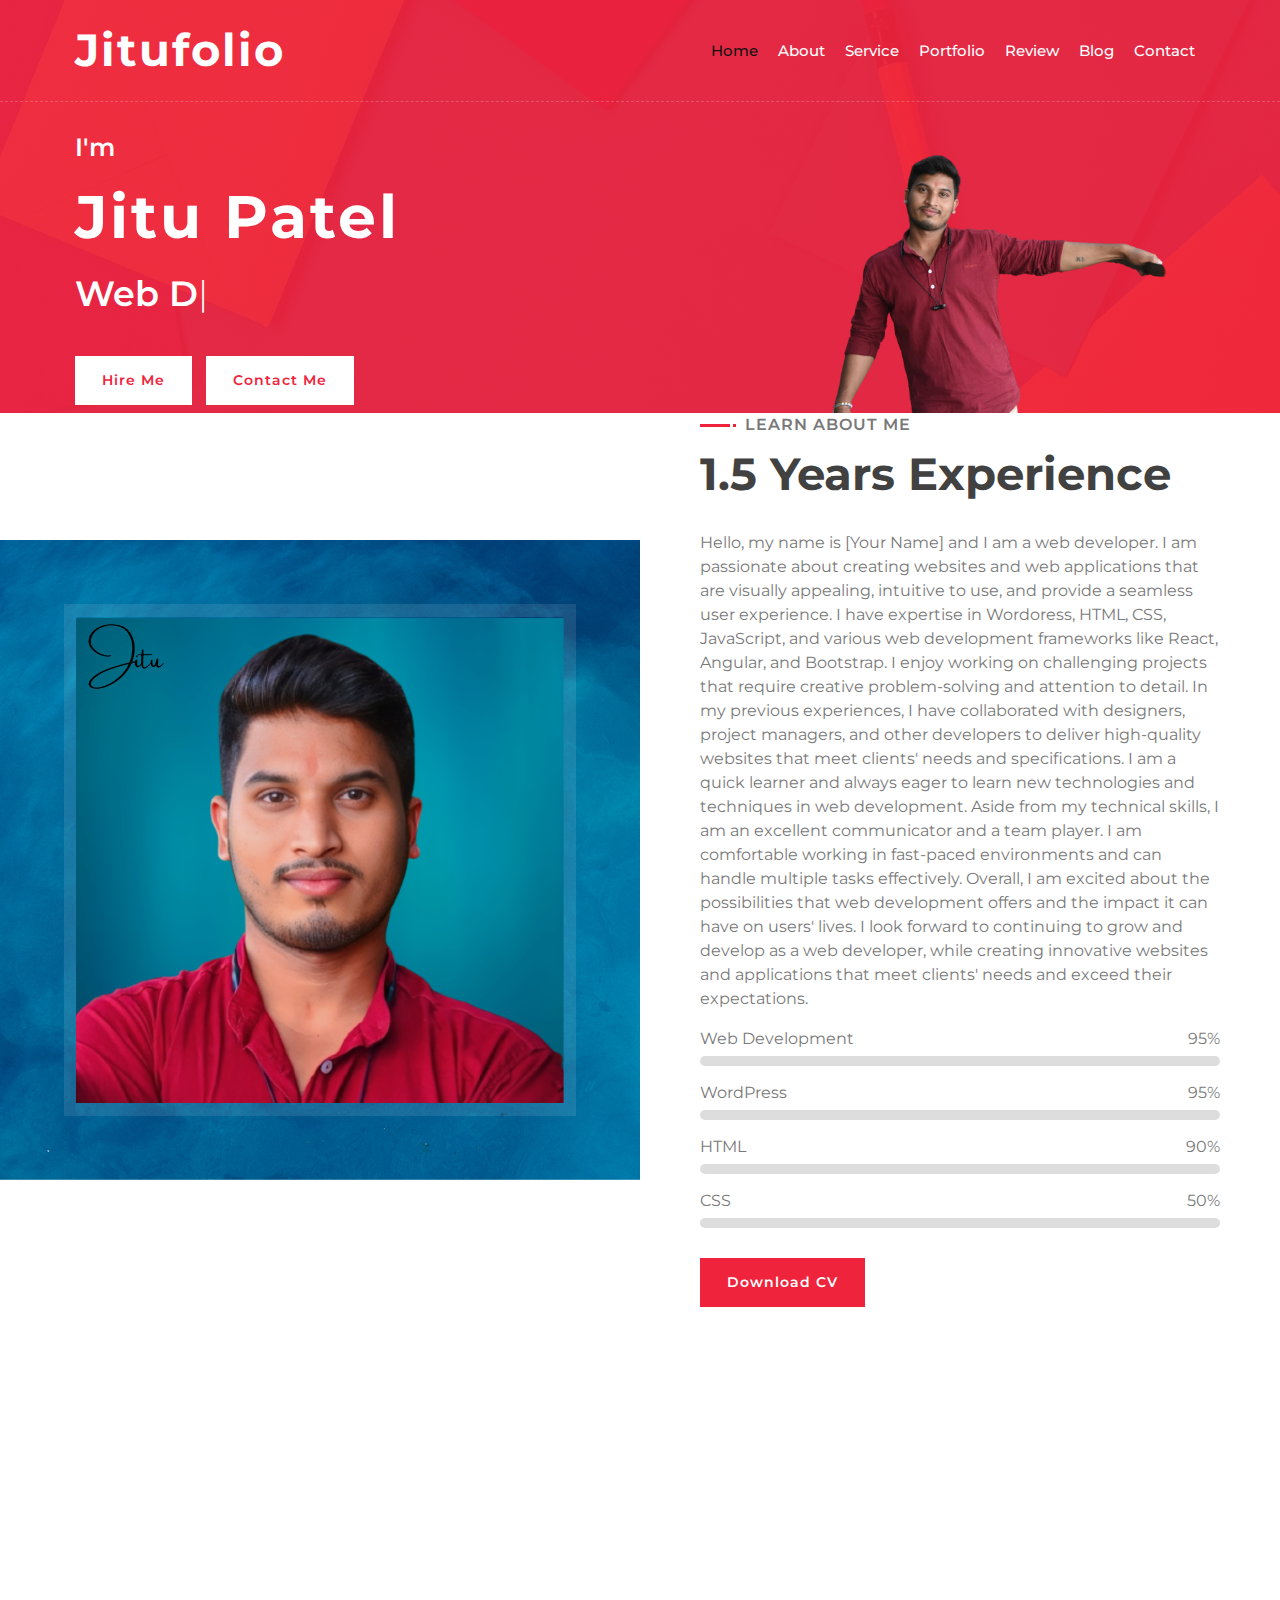
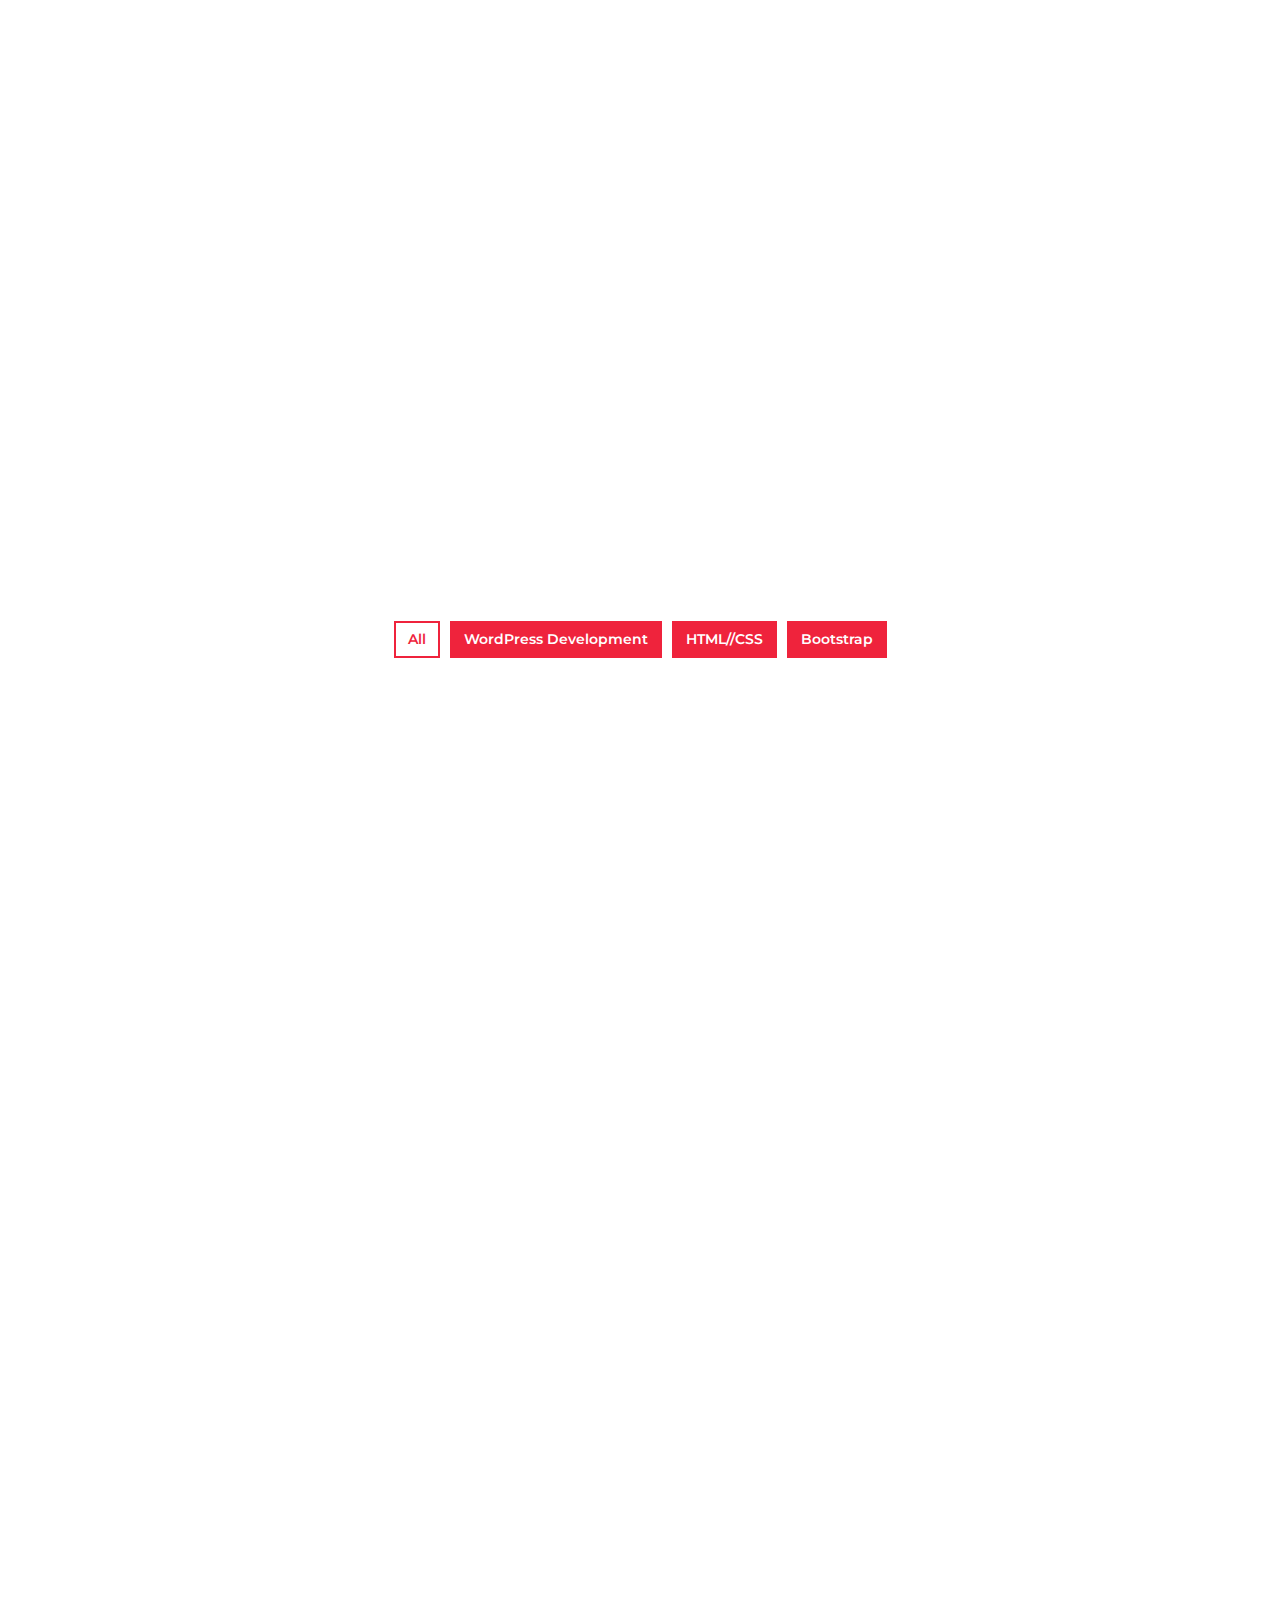
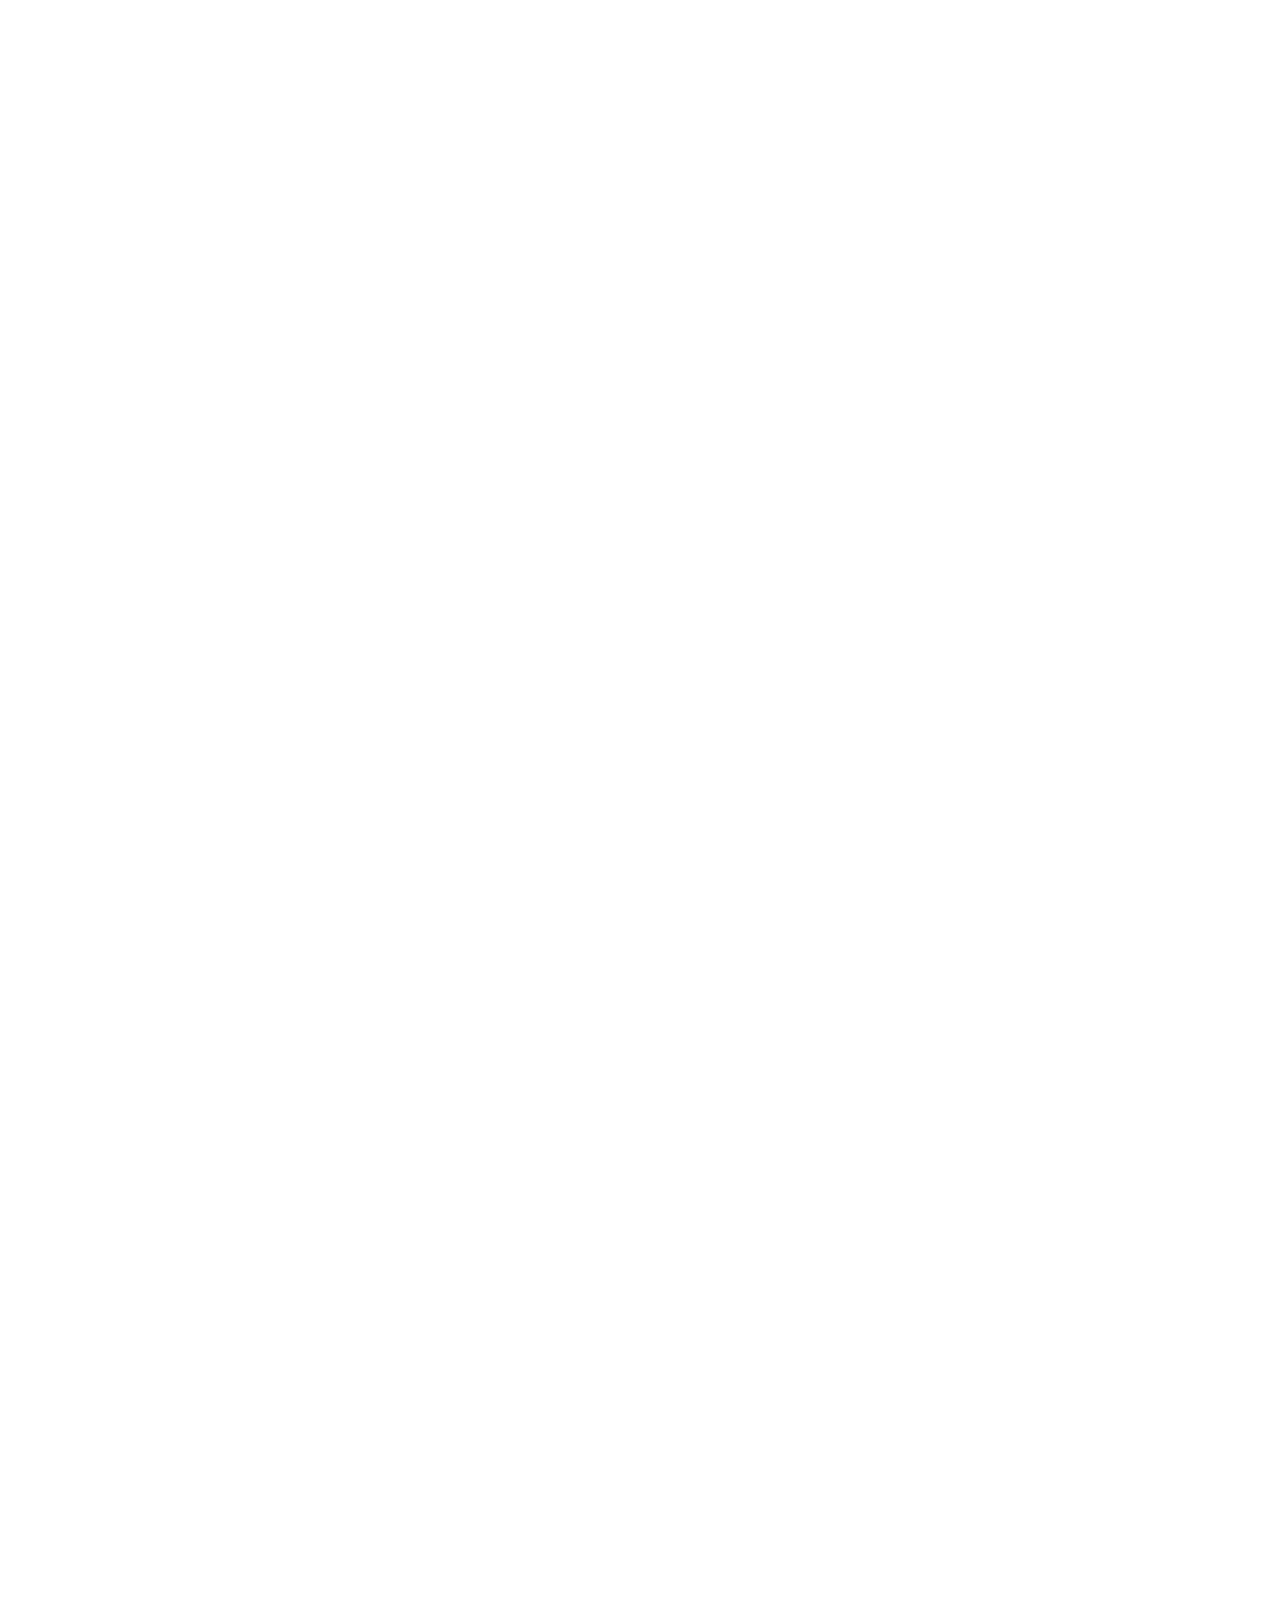
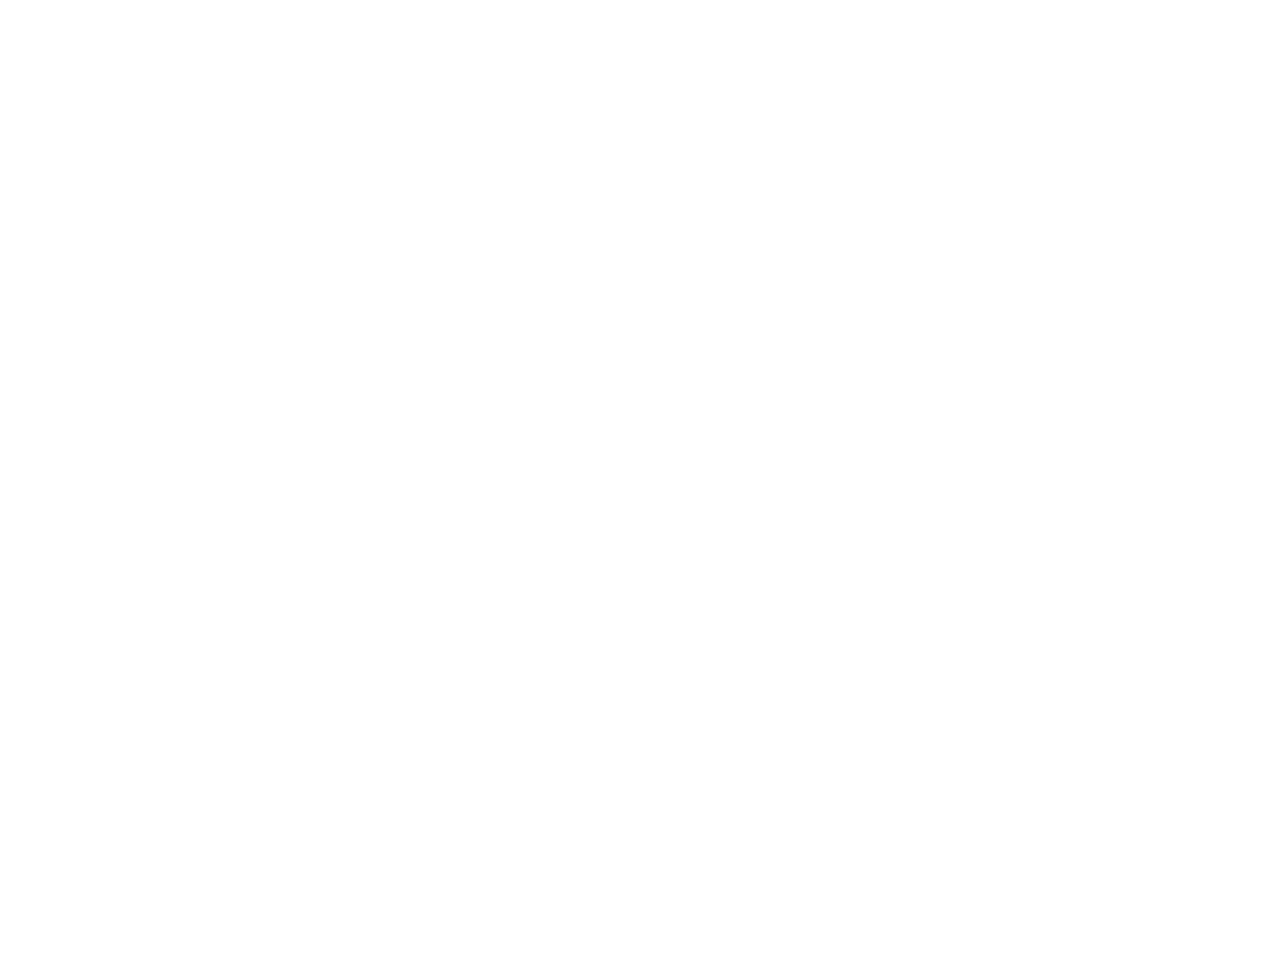
<file: index.html>
<!DOCTYPE html>
<html lang="en">
    <head>
        <meta charset="utf-8">
        <title>DevFolio - Developer Portfolio Template</title>
        <meta content="width=device-width, initial-scale=1.0" name="viewport">
        <meta content="Free Website Template" name="keywords">
        <meta content="Free Website Template" name="description">

        <!-- Favicon -->
        <link href="file:///C:/Users/nahus/Desktop/My%20Portfolio/img/My%20Profile%20Picture.png" rel="icon">

        <!-- Google Font -->
        <link href="https://fonts.googleapis.com/css2?family=Montserrat:wght@300;400;500;600;700&display=swap" rel="stylesheet">

        <!-- CSS Libraries -->
        <link href="https://stackpath.bootstrapcdn.com/bootstrap/4.4.1/css/bootstrap.min.css" rel="stylesheet">
        <link href="https://cdnjs.cloudflare.com/ajax/libs/font-awesome/5.10.0/css/all.min.css" rel="stylesheet">
        <link href="lib/animate/animate.min.css" rel="stylesheet">
        <link href="lib/owlcarousel/assets/owl.carousel.min.css" rel="stylesheet">
        <link href="lib/lightbox/css/lightbox.min.css" rel="stylesheet">

        <!-- Template Stylesheet -->
        <link href="css/style.css" rel="stylesheet">
    </head>

    <body data-spy="scroll" data-target=".navbar" data-offset="51">
        <!-- Nav Bar Start -->
        <div class="navbar navbar-expand-lg bg-light navbar-light">
            <div class="container-fluid">
                <a href="index.html" class="navbar-brand">Jitufolio</a>
                <button type="button" class="navbar-toggler" data-toggle="collapse" data-target="#navbarCollapse">
                    <span class="navbar-toggler-icon"></span>
                </button>

                <div class="collapse navbar-collapse justify-content-between" id="navbarCollapse">
                    <div class="navbar-nav ml-auto">
                        <a href="#home" class="nav-item nav-link active">Home</a>
                        <a href="#about" class="nav-item nav-link">About</a>
                        <a href="#service" class="nav-item nav-link">Service</a>
                        <!-- <a href="#experience" class="nav-item nav-link">Experience</a> -->
                        <a href="#portfolio" class="nav-item nav-link">Portfolio</a>
                        <!-- <a href="#price" class="nav-item nav-link">Price</a> -->
                        <a href="#review" class="nav-item nav-link">Review</a>
                        <!-- <a href="#team" class="nav-item nav-link">Team</a> -->
                        <a href="#blog" class="nav-item nav-link">Blog</a>
                        <a href="#contact" class="nav-item nav-link">Contact</a>
                    </div>
                </div>
            </div>
        </div>
        <!-- Nav Bar End -->


        <!-- Hero Start -->
        <div class="hero" id="home">
            <div class="container-fluid">
                <div class="row align-items-center">
                    <div class="col-sm-12 col-md-6">
                        <div class="hero-content">
                            <div class="hero-text">
                                <p>I'm</p>
                                <h1>Jitu Patel</h1>
                                <h2></h2>
                                <div class="typed-text">Web Developer, Front End Developer.</div>
                            </div>
                            <div class="hero-btn">
                                <a class="btn" href="">Hire Me</a>
                                <a class="btn" href="">Contact Me</a>
                            </div>
                        </div>
                    </div>
                    <div class="col-sm-12 col-md-6 d-none d-md-block">
                        <div class="hero-image">
                            <img src="img/jitufolio-removebg-preview.png" alt="Hero Image">
                        </div>
                    </div>
                </div>
            </div>
        </div>
        <!-- Hero End -->


        <!-- About Start -->
        <div class="about wow fadeInUp" data-wow-delay="0.1s" id="about">
            <div class="container-fluid">
                <div class="row align-items-center">
                    <div class="col-lg-6">
                        <div class="about-img">
                            <img src="img/My Profile Picture.png" alt="Image">
                        </div>
                    </div>
                    <div class="col-lg-6">
                        <div class="about-content">
                            <div class="section-header text-left">
                                <p>Learn About Me</p>
                                <h2>1.5 Years Experience</h2>
                            </div>
                            <div class="about-text">
                                <p>
                                    Hello, my name is [Your Name] and I am a web developer. I am passionate about creating websites and web applications that are visually appealing, intuitive to use, and provide a seamless user experience.

                                    I have expertise in Wordoress, HTML, CSS, JavaScript, and various web development frameworks like React, Angular, and Bootstrap. I enjoy working on challenging projects that require creative problem-solving and attention to detail.
                                    
                                    In my previous experiences, I have collaborated with designers, project managers, and other developers to deliver high-quality websites that meet clients' needs and specifications. I am a quick learner and always eager to learn new technologies and techniques in web development.
                                    
                                    Aside from my technical skills, I am an excellent communicator and a team player. I am comfortable working in fast-paced environments and can handle multiple tasks effectively.
                                    
                                    Overall, I am excited about the possibilities that web development offers and the impact it can have on users' lives. I look forward to continuing to grow and develop as a web developer, while creating innovative websites and applications that meet clients' needs and exceed their expectations.
                                </p>
                            </div>
                            <div class="skills">
                                <div class="skill-name">
                                    <p>Web Development</p><p>95%</p>
                                </div>
                                <div class="progress">
                                    <div class="progress-bar" role="progressbar" aria-valuenow="85" aria-valuemin="0" aria-valuemax="100"></div>
                                </div>
                                <div class="skill-name">
                                    <p>WordPress</p><p>95%</p>
                                </div>
                                <div class="progress">
                                    <div class="progress-bar" role="progressbar" aria-valuenow="95" aria-valuemin="0" aria-valuemax="100"></div>
                                </div>
                                <div class="skill-name">
                                    <p>HTML</p><p>90%</p>
                                </div>
                                <div class="progress">
                                    <div class="progress-bar" role="progressbar" aria-valuenow="90" aria-valuemin="0" aria-valuemax="100"></div>
                                </div>
                                <div class="skill-name">
                                    <p>CSS</p><p>50%</p>
                                </div>
                                <div class="progress">
                                    <div class="progress-bar" role="progressbar" aria-valuenow="85" aria-valuemin="0" aria-valuemax="100"></div>
                                </div>
                            </div>
                            <a class="btn" href="img/KOYU CV.pdf">Download CV</a>
                        </div>
                    </div>
                </div>
            </div>
        </div>
        <!-- About End -->
        
        
        <!-- Service Start -->
        <div class="service" id="service">
            <div class="container">
                <div class="section-header text-center wow zoomIn" data-wow-delay="0.1s">
                    <p>What I do</p>
                    <h2>Awesome Quality Services</h2>
                </div>
                <div class="row">
                    <div class="col-lg-6 wow fadeInUp" data-wow-delay="0.0s">
                        <div class="service-item">
                            <div class="service-icon">
                                <i class="fa fa-laptop"></i>
                            </div>
                            <div class="service-text">
                                <h3>Web Development</h3>
                                <p>
                                    As i'm More then one year of experianced in web devlopme
                            
                                </p>
                            </div>
                        </div>
                    </div>
                    <div class="col-lg-6 wow fadeInUp" data-wow-delay="0.2s">
                        <div class="service-item">
                            <div class="service-icon">
                                <i class="fa fa-laptop-code"></i>
                            </div>
                            <div class="service-text">
                                <h3>WordPress Development</h3>
                                <p>
                                    Blogs and personal websites
Business websites and online portfolios,
E-commerce websites and online stores,
News and magazine websites,
Educational and e-learning websites,
Non-profit and charity websites,
Membership and subscription-based websites,
Job boards and recruitment websites,
Social networks and online communities,
Government and institutional websites.
                                </p>
                            </div>
                        </div>
                    </div>
                    <div class="col-lg-6 wow fadeInUp" data-wow-delay="0.4s">
                        <div class="service-item">
                            <div class="service-icon">
                                <i class="fa fa-laptop-code"></i>
                            </div>
                            <div class="service-text">
                                <h3>HTML Development</h3>
                                <p>
                                    Lorem ipsum dolor sit amet elit. Phase nec preti mi. Curabi facilis ornare velit non
                                </p>
                            </div>
                        </div>
                    </div>
                    <div class="col-lg-6 wow fadeInUp" data-wow-delay="0.6s">
                        <div class="service-item">
                            <div class="service-icon">
                                <i class="fa fa-laptop-code"></i>
                            </div>
                            <div class="service-text">
                                <h3>CSS Development</h3>
                                <p>
                                    Lorem ipsum dolor sit amet elit. Phase nec preti mi. Curabi facilis ornare velit non
                                </p>
                            </div>
                        </div>
                    </div>
                </div>
            </div>
        </div>
        <!-- Service End -->
        
        
         <!-- Experience Start -->
        <!--<div class="experience" id="experience">
            <div class="container">
                <header class="section-header text-center wow zoomIn" data-wow-delay="0.1s">
                    <p>My Resume</p>
                    <h2>Working Experience</h2>
                </header>
                <div class="timeline">
                    <div class="timeline-item left wow slideInLeft" data-wow-delay="0.1s">
                        <div class="timeline-text">
                            <div class="timeline-date">2045 - 2050</div>
                            <h2>Web Developer</h2>
                            <h4>Soft Agency, San Francisco, CA</h4>
                            <p>
                                Lorem ipsum dolor sit amet elit. Aliquam odio dolor, id luctus erat sagittis non. Ut blandit semper pretium.
                            </p>
                        </div>
                    </div>
                    <div class="timeline-item right wow slideInRight" data-wow-delay="0.1s">
                        <div class="timeline-text">
                            <div class="timeline-date">2045 - 2050</div>
                            <h2>Web Developer</h2>
                            <h4>Soft Agency, San Francisco, CA</h4>
                            <p>
                                Lorem ipsum dolor sit amet elit. Aliquam odio dolor, id luctus erat sagittis non. Ut blandit semper pretium.
                            </p>
                        </div>
                    </div>
                    <div class="timeline-item left wow slideInLeft" data-wow-delay="0.1s">
                        <div class="timeline-text">
                            <div class="timeline-date">2045 - 2050</div>
                            <h2>Web Developer</h2>
                            <h4>Soft Agency, San Francisco, CA</h4>
                            <p>
                                Lorem ipsum dolor sit amet elit. Aliquam odio dolor, id luctus erat sagittis non. Ut blandit semper pretium.
                            </p>
                        </div>
                    </div>
                    <div class="timeline-item right wow slideInRight" data-wow-delay="0.1s">
                        <div class="timeline-text">
                            <div class="timeline-date">2045 - 2050</div>
                            <h2>Web Developer</h2>
                            <h4>Soft Agency, San Francisco, CA</h4>
                            <p>
                                Lorem ipsum dolor sit amet elit. Aliquam odio dolor, id luctus erat sagittis non. Ut blandit semper pretium.
                            </p>
                        </div>
                    </div>
                    <div class="timeline-item left wow slideInLeft" data-wow-delay="0.1s">
                        <div class="timeline-text">
                            <div class="timeline-date">2045 - 2050</div>
                            <h2>Web Developer</h2>
                            <h4>Soft Agency, San Francisco, CA</h4>
                            <p>
                                Lorem ipsum dolor sit amet elit. Aliquam odio dolor, id luctus erat sagittis non. Ut blandit semper pretium.
                            </p>
                        </div>
                    </div>
                    <div class="timeline-item right wow slideInRight" data-wow-delay="0.1s">
                        <div class="timeline-text">
                            <div class="timeline-date">2045 - 2050</div>
                            <h2>Web Developer</h2>
                            <h4>Soft Agency, San Francisco, CA</h4>
                            <p>
                                Lorem ipsum dolor sit amet elit. Aliquam odio dolor, id luctus erat sagittis non. Ut blandit semper pretium.
                            </p>
                        </div>
                    </div>
                </div>
            </div>
        </div>-->
        <!-- Job Experience End -->
        
        
        <!-- Banner Start -->
        <!-- <div class="banner wow zoomIn" data-wow-delay="0.1s">
            <div class="container">
                <div class="section-header text-center">
                    <p>Reasonable Price</p>
                    <h2>Get A <span>Special</span> Price</h2>
                </div>
                <div class="container banner-text">
                    <p>
                        Lorem ipsum dolor sit amet, consectetur adipiscing elit. Phasellus nec pretium mi. Curabitur facilisis ornare velit non vulputate. Aliquam metus tortor, auctor id gravida condimentum, viverra quis sem. Curabitur non nisl nec nisi scelerisque maximus. 
                    </p>
                    <a class="btn">Pricing Plan</a>
                </div>
            </div>
         </div>  -->
        <!-- Banner End -->


        <!-- Portfolio Start -->
        <div class="portfolio" id="portfolio">
            <div class="container">
                <div class="section-header text-center wow zoomIn" data-wow-delay="0.1s">
                    <p>My Portfolio</p>
                    <h2>My Excellent Portfolio</h2>
                </div>
                <div class="row">
                    <div class="col-12">
                        <ul id="portfolio-filter">
                            <li data-filter="*" class="filter-active">All</li>
                            <li data-filter=".filter-1">WordPress Development</li>
                            <li data-filter=".filter-2">HTML//CSS</li>
                            <li data-filter=".filter-3">Bootstrap</li>
                        </ul>
                    </div>
                </div>
                <div class="row portfolio-container">
                    <div class="col-lg-4 col-md-6 col-sm-12 portfolio-item filter-1 wow fadeInUp" data-wow-delay="0.0s">
                        <div class="portfolio-wrap">
                            <div class="portfolio-img">
                                <img src="img/portfolio-1.jpg" alt="Image">
                            </div>
                            <div class="portfolio-text">
                                <h3>eCommerce Website</h3>
                                <a class="btn" href="img/portfolio-1.jpg" data-lightbox="portfolio">+</a>
                            </div>
                        </div>
                    </div>
                    <div class="col-lg-4 col-md-6 col-sm-12 portfolio-item filter-2 wow fadeInUp" data-wow-delay="0.2s">
                        <div class="portfolio-wrap">
                            <div class="portfolio-img">
                                <img src="img/portfolio-2.jpg" alt="Image">
                            </div>
                            <div class="portfolio-text">
                                <h3>Product Landing Page</h3>
                                <a class="btn" href="img/portfolio-2.jpg" data-lightbox="portfolio">+</a>
                            </div>
                        </div>
                    </div>
                    <div class="col-lg-4 col-md-6 col-sm-12 portfolio-item filter-3 wow fadeInUp" data-wow-delay="0.4s">
                        <div class="portfolio-wrap">
                            <div class="portfolio-img">
                                <img src="img/portfolio-3.jpg" alt="Image">
                            </div>
                            <div class="portfolio-text">
                                <h3>JavaScript quiz game</h3>
                                <a class="btn" href="img/portfolio-3.jpg" data-lightbox="portfolio">+</a>
                            </div>
                        </div>
                    </div>
                    <div class="col-lg-4 col-md-6 col-sm-12 portfolio-item filter-1 wow fadeInUp" data-wow-delay="0.6s">
                        <div class="portfolio-wrap">
                            <div class="portfolio-img">
                                <img src="img/portfolio-4.jpg" alt="Image">
                            </div>
                            <div class="portfolio-text">
                                <h3>JavaScript drawing</h3>
                                <a class="btn" href="img/portfolio-4.jpg" data-lightbox="portfolio">+</a>
                            </div>
                        </div>
                    </div>
                    <div class="col-lg-4 col-md-6 col-sm-12 portfolio-item filter-2 wow fadeInUp" data-wow-delay="0.8s">
                        <div class="portfolio-wrap">
                            <div class="portfolio-img">
                                <img src="img/portfolio-5.jpg" alt="Image">
                            </div>
                            <div class="portfolio-text">
                                <h3>Social Mobile Apps</h3>
                                <a class="btn" href="img/portfolio-5.jpg" data-lightbox="portfolio">+</a>
                            </div>
                        </div>
                    </div>
                    <div class="col-lg-4 col-md-6 col-sm-12 portfolio-item filter-3 wow fadeInUp" data-wow-delay="1s">
                        <div class="portfolio-wrap">
                            <div class="portfolio-img">
                                <img src="img/portfolio-6.jpg" alt="Image">
                            </div>
                            <div class="portfolio-text">
                                <h3>Company Website</h3>
                                <a class="btn" href="https://deviljitu1.github.io/Tindog/" data-lightbox="portfolio">+</a>
                            </div>
                        </div>
                    </div>
                </div>
            </div>
        </div>
        <!-- Portfolio End -->
        
        
        <!-- Banner Start 
        <div class="banner wow zoomIn" data-wow-delay="0.1s">
            <div class="container">
                <div class="section-header text-center">
                    <p>Awesome Discount</p>
                    <h2>Get <span>30%</span> Discount</h2>
                </div>
                <div class="container banner-text">
                    <p>
                        Lorem ipsum dolor sit amet, consectetur adipiscing elit. Phasellus nec pretium mi. Curabitur facilisis ornare velit non vulputate. Aliquam metus tortor, auctor id gravida condimentum, viverra quis sem. Curabitur non nisl nec nisi scelerisque maximus. 
                    </p>
                    <a class="btn">Order Now</a>
                </div>
            </div>
        </div>
         Banner End -->
        
        
        <!-- Price Start 
        <div class="price" id="price">
            <div class="container">
                <div class="section-header text-center wow zoomIn" data-wow-delay="0.1s">
                    <p>Pricing Plan</p>
                    <h2>Affordable Price</h2>
                </div>
                <div class="row">
                    <div class="col-md-4 wow fadeInUp" data-wow-delay="0.5s">
                        <div class="price-item">
                            <div class="price-header">
                                <div class="price-title">
                                    <h2>Basic</h2>
                                </div>
                                <div class="price-prices">
                                    <h2><small>$</small>49<span>/ mo</span></h2>
                                </div>
                            </div>
                            <div class="price-body">
                                <div class="price-description">
                                    <ul>
                                        <li>Bootstrap 4</li>
                                        <li>Font Awesome 5</li>
                                        <li>Responsive Design</li>
                                        <li>Browser Compatibility</li>
                                        <li>Easy To Use</li>
                                    </ul>
                                </div>
                            </div>
                            <div class="price-footer">
                                <div class="price-action">
                                    <a class="btn" href="">Order Now</a>
                                </div>
                            </div>
                        </div>
                    </div>
                    <div class="col-md-4 wow fadeInUp" data-wow-delay="0.0s">
                        <div class="price-item featured-item">
                            <div class="price-header">
                                <div class="price-title">
                                    <h2>Standard</h2>
                                </div>
                                <div class="price-prices">
                                    <h2><small>$</small>99<span>/ mo</span></h2>
                                </div>
                            </div>
                            <div class="price-body">
                                <div class="price-description">
                                    <ul>
                                        <li>Bootstrap 4</li>
                                        <li>Font Awesome 5</li>
                                        <li>Responsive Design</li>
                                        <li>Browser Compatibility</li>
                                        <li>Easy To Use</li>
                                    </ul>
                                </div>
                            </div>
                            <div class="price-footer">
                                <div class="price-action">
                                    <a class="btn" href="">Order Now</a>
                                </div>
                            </div>
                        </div>
                    </div>
                    <div class="col-md-4 wow fadeInUp" data-wow-delay="0.5s">
                        <div class="price-item">
                            <div class="price-header">
                                <div class="price-title">
                                    <h2>Premium</h2>
                                </div>
                                <div class="price-prices">
                                    <h2><small>$</small>149<span>/ mo</span></h2>
                                </div>
                            </div>
                            <div class="price-body">
                                <div class="price-description">
                                    <ul>
                                        <li>Bootstrap 4</li>
                                        <li>Font Awesome 5</li>
                                        <li>Responsive Design</li>
                                        <li>Browser Compatibility</li>
                                        <li>Easy To Use</li>
                                    </ul>
                                </div>
                            </div>
                            <div class="price-footer">
                                <div class="price-action">
                                    <a class="btn" href="">Order Now</a>
                                </div>
                            </div>
                        </div>
                    </div>
                </div>
            </div>
        </div>
         Price End -->
        
        
        <!-- Testimonial Start -->
        <div class="testimonial wow fadeInUp" data-wow-delay="0.1s" id="review">
            <div class="container">
                <div class="testimonial-icon">
                    <i class="fa fa-quote-left"></i>
                </div>
                <div class="owl-carousel testimonials-carousel">
                    <div class="testimonial-item">
                        <div class="testimonial-img">
                            <img src="img/testimonial-1.jpg" alt="Image">
                        </div>
                        <div class="testimonial-text">
                            <p>
                                Lorem ipsum dolor sit amet consec adipis elit. Etiam accums lacus eget velit tincid, quis suscip justo dictum. Lorem ipsum dolor sit amet consec adipis elit.
                            </p>
                            <h3>Customer Name</h3>
                            <h4>Profession</h4>
                        </div>
                    </div>
                    <div class="testimonial-item">
                        <div class="testimonial-img">
                            <img src="img/testimonial-2.jpg" alt="Image">
                        </div>
                        <div class="testimonial-text">
                            <p>
                                Lorem ipsum dolor sit amet consec adipis elit. Etiam accums lacus eget velit tincid, quis suscip justo dictum. Lorem ipsum dolor sit amet consec adipis elit.
                            </p>
                            <h3>Customer Name</h3>
                            <h4>Profession</h4>
                        </div>
                    </div>
                    <div class="testimonial-item">
                        <div class="testimonial-img">
                            <img src="img/testimonial-3.jpg" alt="Image">
                        </div>
                        <div class="testimonial-text">
                            <p>
                                Lorem ipsum dolor sit amet consec adipis elit. Etiam accums lacus eget velit tincid, quis suscip justo dictum. Lorem ipsum dolor sit amet consec adipis elit.
                            </p>
                            <h3>Customer Name</h3>
                            <h4>Profession</h4>
                        </div>
                    </div>
                </div>
            </div>
        </div>
        <!-- Testimonial End -->


        <!-- Team Start 
        <div class="team" id="team">
            <div class="container">
                <div class="section-header text-center wow zoomIn" data-wow-delay="0.1s">
                    <p>My Team</p>
                    <h2>Expert Team Members</h2>
                </div>
                <div class="row">
                    <div class="col-lg-6 wow fadeInUp" data-wow-delay="0.0s">
                        <div class="team-item">
                            <div class="team-img">
                                <img src="img/team-1.jpg" alt="Image">
                            </div>
                            <div class="team-text">
                                <h2>Mollie Ross</h2>
                                <h4>Web Designer</h4>
                                <p>
                                    Lorem ipsum dolor sit amet consec adipis elit. Etiam accum lacus
                                </p>
                                <div class="team-social">
                                    <a class="btn" href=""><i class="fab fa-twitter"></i></a>
                                    <a class="btn" href=""><i class="fab fa-facebook-f"></i></a>
                                    <a class="btn" href=""><i class="fab fa-linkedin-in"></i></a>
                                    <a class="btn" href=""><i class="fab fa-instagram"></i></a>
                                </div>
                            </div>
                        </div>
                    </div>
                    <div class="col-lg-6 wow fadeInUp" data-wow-delay="0.2s">
                        <div class="team-item">
                            <div class="team-img">
                                <img src="img/team-2.jpg" alt="Image">
                            </div>
                            <div class="team-text">
                                <h2>Dylan Adams</h2>
                                <h4>Web Developer</h4>
                                <p>
                                    Lorem ipsum dolor sit amet consec adipis elit. Etiam accum lacus
                                </p>
                                <div class="team-social">
                                    <a class="btn" href=""><i class="fab fa-twitter"></i></a>
                                    <a class="btn" href=""><i class="fab fa-facebook-f"></i></a>
                                    <a class="btn" href=""><i class="fab fa-linkedin-in"></i></a>
                                    <a class="btn" href=""><i class="fab fa-instagram"></i></a>
                                </div>
                            </div>
                        </div>
                    </div>
                    <div class="col-lg-6 wow fadeInUp" data-wow-delay="0.4s">
                        <div class="team-item">
                            <div class="team-img">
                                <img src="img/team-3.jpg" alt="Image">
                            </div>
                            <div class="team-text">
                                <h2>Jennifer Page</h2>
                                <h4>Apps Designer</h4>
                                <p>
                                    Lorem ipsum dolor sit amet consec adipis elit. Etiam accum lacus
                                </p>
                                <div class="team-social">
                                    <a class="btn" href=""><i class="fab fa-twitter"></i></a>
                                    <a class="btn" href=""><i class="fab fa-facebook-f"></i></a>
                                    <a class="btn" href=""><i class="fab fa-linkedin-in"></i></a>
                                    <a class="btn" href=""><i class="fab fa-instagram"></i></a>
                                </div>
                            </div>
                        </div>
                    </div>
                    <div class="col-lg-6 wow fadeInUp" data-wow-delay="0.6s">
                        <div class="team-item">
                            <div class="team-img">
                                <img src="img/team-4.jpg" alt="Image">
                            </div>
                            <div class="team-text">
                                <h2>Josh Dunn</h2>
                                <h4>Apps Developer</h4>
                                <p>
                                    Lorem ipsum dolor sit amet consec adipis elit. Etiam accum lacus
                                </p>
                                <div class="team-social">
                                    <a class="btn" href=""><i class="fab fa-twitter"></i></a>
                                    <a class="btn" href=""><i class="fab fa-facebook-f"></i></a>
                                    <a class="btn" href=""><i class="fab fa-linkedin-in"></i></a>
                                    <a class="btn" href=""><i class="fab fa-instagram"></i></a>
                                </div>
                            </div>
                        </div>
                    </div>
                </div>
            </div>
        </div>
         Team End -->
        
        
        <!-- Contact Start -->

        <div class="contact wow fadeInUp" data-wow-delay="0.1s" id="contact">
            <div class="container-fluid">
                <div class="container">
                    <div class="row align-items-center">
                        <div class="col-md-4"></div>
                        <div class="col-md-8">
                            <div class="contact-form">
                                <div id="success"></div>
                                <form action="nahushpatel880@gmail.com" method="post" enctype="text/plain" name="sentMessage" id="contactForm" novalidate="novalidate">
                                    <div class="control-group">
                                        <input type="text" class="form-control" id="name" placeholder="Your Name" required="required" data-validation-required-message="Please enter your name" />
                                        <p class="help-block"></p>
                                    </div>
                                    <div class="control-group">
                                        <input type="email" class="form-control" id="email" placeholder="Your Email" required="required" data-validation-required-message="Please enter your email" />
                                        <p class="help-block"></p>
                                    </div>
                                    <div class="control-group">
                                        <input type="text" class="form-control" id="subject" placeholder="Subject" required="required" data-validation-required-message="Please enter a subject" />
                                        <p class="help-block"></p>
                                    </div>
                                    <div class="control-group">
                                        <textarea class="form-control" id="message" placeholder="Message" required="required" data-validation-required-message="Please enter your message"></textarea>
                                        <p class="help-block"></p>
                                    </div>
                                    <div>
                                        <button class="btn" type="submit" id="sendMessageButton">Send Message</button>
                                    </div>
                                </form>
                            </div>
                        </div>
                    </div>
                </div>
            </div>
        </div>
        <!-- Contact End -->


        <!-- Blog Start -->
        <div class="blog" id="blog">
            <div class="container">
                <div class="section-header text-center wow zoomIn" data-wow-delay="0.1s">
                    <p>From Blog</p>
                    <h2>Latest Articles</h2>
                </div>
                <div class="row">
                    <div class="col-lg-6">
                        <div class="blog-item wow fadeInUp" data-wow-delay="0.1s">
                            <div class="blog-img">
                                <img src="img/blog-1.jpg" alt="Blog">
                            </div>
                            <div class="blog-text">
                                <h2> Here is a list of some popular free resources to learn web development.
                                </h2>
                                <div class="blog-meta">
                                    <p><i class="far fa-user"></i>Admin</p>
                                    <p><i class="far fa-list-alt"></i>Web Design</p>
                                    <p><i class="far fa-calendar-alt"></i>01-Jan-2045</p>
                                    <p><i class="far fa-comments"></i>5</p>
                                </div>
                                <p>

                                   
                                    1-Codecademy - Codecademy is a popular online platform that provides interactive coding lessons in various programming languages, including HTML, CSS, JavaScript, and others.
                                    </p>
                                <a class="btn" href="blog.html">Read More <i class="fa fa-angle-right"></i></a>
                            </div>
                        </div>
                    </div>
                    <div class="col-lg-6">
                        <div class="blog-item wow fadeInUp" data-wow-delay="0.3s">
                            <div class="blog-img">
                                <img src="img/blog-2.jpg" alt="Blog">
                            </div>
                            <div class="blog-text">
                                <h2>Lorem ipsum dolor sit amet</h2>
                                <div class="blog-meta">
                                    <p><i class="far fa-user"></i>Admin</p>
                                    <p><i class="far fa-list-alt"></i>Apps Design</p>
                                    <p><i class="far fa-calendar-alt"></i>01-Jan-2045</p>
                                    <p><i class="far fa-comments"></i>10</p>
                                </div>
                                <p>
                                    Lorem ipsum dolor sit amet elit. Nullam commodo mattis mi. Nullam eu erat lectus. Proin viverra risus vitae luctus. Proin ut ante, vitae sapien. Fusce sem ac erat rhoncus, ornare mattis nisl massa et eros vitae pulvin
                                </p>
                                <a class="btn" href="">Read More <i class="fa fa-angle-right"></i></a>
                            </div>
                        </div>
                    </div>
                </div>
            </div>
        </div>
        <!-- Blog End -->


        <!-- Footer Start -->
        <div class="footer wow fadeIn" data-wow-delay="0.3s">
            <div class="container-fluid">
                <div class="container">
                    <div class="footer-info">
                        <h2>Kate Winslet</h2>
                        <h3>123 Street, New York, USA</h3>
                        <div class="footer-menu">
                            <p>+91 6370272701</p>
                            <p>nahushpatel880@gmailSS.com</p>
                        </div>
                        <div class="footer-social">
                            <!-- <a href=""><i class="fab fa-twitter"></i></a> -->
                            <!-- <a href=""><i class="fab fa-facebook-f"></i></a> -->
                            <!-- <a href=""><i class="fab fa-youtube"></i></a> -->
                            <!-- <a href=""><i class="fab fa-instagram"></i></a> -->
                            <a href="https://www.linkedin.com/in/jitu-patel1/"><i class="fab fa-linkedin-in"></i></a>
                        </div>
                    </div>
                </div>
                <div class="container copyright">
                    <p>&copy; <a href="#">Your Site Name</a>, All Right Reserved | Designed By <a href="https://Jitufolio.online">jitu</a></p>
                </div>
            </div>
        </div>
        <!-- Footer End -->
        
        
        <!-- Back to top button -->
        <a href="#" class="btn back-to-top"><i class="fa fa-chevron-up"></i></a>
        
        
        <!-- Pre Loader -->
        <div id="loader" class="show">
            <div class="loader"></div>
        </div>

        
        <!-- JavaScript Libraries -->
        <script src="https://code.jquery.com/jquery-3.4.1.min.js"></script>
        <script src="https://stackpath.bootstrapcdn.com/bootstrap/4.4.1/js/bootstrap.bundle.min.js"></script>
        <script src="lib/easing/easing.min.js"></script>
        <script src="lib/wow/wow.min.js"></script>
        <script src="lib/waypoints/waypoints.min.js"></script>
        <script src="lib/typed/typed.min.js"></script>
        <script src="lib/owlcarousel/owl.carousel.min.js"></script>
        <script src="lib/isotope/isotope.pkgd.min.js"></script>
        <script src="lib/lightbox/js/lightbox.min.js"></script>
        
        <!-- Contact Javascript File -->
        <script src="mail/jqBootstrapValidation.min.js"></script>
        <script src="mail/contact.js"></script>

        <!-- Template Javascript -->
        <script src="js/main.js"></script>
    </body>
</html>
</file>
<file: css/style.css>
/*******************************/
/********* General CSS *********/
/*******************************/
body {
    color: #797979;
    background: #ffffff;
    font-family: 'Montserrat', sans-serif;
}

h1,
h2, 
h3, 
h4,
h5, 
h6 {
    color: #414141;
}

a {
    color: #313131;
    transition: .3s;
}

a:hover,
a:active,
a:focus {
    color: #EF233C;
    outline: none;
    text-decoration: none;
}

.btn:focus,
.form-control:focus {
    box-shadow: none;
}

.container-fluid {
    max-width: 1366px;
}

.btn {
    padding: 12px 25px;
    font-size: 14px;
    font-weight: 600;
    letter-spacing: 1px;
    color: #ffffff;
    background: #EF233C;
    border: 2px solid transparent;
    border-radius: 0;
    box-shadow: inset 0 0 0 50px #EF233C;
    transition: ease-out 0.3s;
    -webkit-transition: ease-out 0.3s;
    -moz-transition: ease-out 0.3s;
}

.btn:hover {
    color: #EF233C;
    background: transparent;
    box-shadow: inset 0 0 0 0 #EF233C;
    border-color: #EF233C;
}

#loader {
    position: fixed;
    top: 0;
    right: 0;
    bottom: 0;
    left: 0;
    display: flex;
    align-items: center;
    justify-content: center;
    background: #ffffff;
    opacity: 0;
    visibility: hidden;
    -webkit-transition: opacity .3s ease-out, visibility 0s linear .3s;
    -o-transition: opacity .3s ease-out, visibility 0s linear .3s;
    transition: opacity .3s ease-out, visibility 0s linear .3s;
    z-index: 999;
}

#loader.show {
    -webkit-transition: opacity .6s ease-out, visibility 0s linear 0s;
    -o-transition: opacity .6s ease-out, visibility 0s linear 0s;
    transition: opacity .6s ease-out, visibility 0s linear 0s;
    visibility: visible;
    opacity: 1;
}

#loader .loader {
    position: relative;
    width: 45px;
    height: 45px;
    border: 5px solid #dddddd;
    border-top: 5px solid #EF233C;
    border-radius: 50%;
    -webkit-animation: spin 2s linear infinite;
    animation: spin 2s linear infinite;
}

@-webkit-keyframes spin {
    0% { -webkit-transform: rotate(0deg); }
    100% { -webkit-transform: rotate(360deg); }
}

@keyframes spin {
    0% { transform: rotate(0deg); }
    100% { transform: rotate(360deg); }
}

.back-to-top {
    position: fixed;
    display: none;
    width: 44px;
    height: 44px;
    padding: 8px 0;
    text-align: center;
    line-height: 1;
    font-size: 22px;
    right: 15px;
    bottom: 15px;
    z-index: 9;
}

.back-to-top i {
    color: #ffffff;
}

.back-to-top:hover i {
    color: #414141;
}


/**********************************/
/*********** Nav Bar CSS **********/
/**********************************/
.navbar {
    position: relative;
    transition: .5s;
    z-index: 999;
}

.navbar.nav-sticky {
    position: fixed;
    top: 0;
    width: 100%;
    box-shadow: 0 2px 5px rgba(0, 0, 0, .3);
}

.navbar .navbar-brand {
    margin: 0;
    font-size: 45px;
    line-height: 0px;
    font-weight: 700;
    letter-spacing: 2px;
    transition: .5s;
    
}

.navbar .navbar-brand img {
    max-width: 100%;
    max-height: 40px;
}

.navbar .dropdown-menu {
    margin-top: 0;
    border: 0;
    border-radius: 0;
    background: #f8f9fa;
}

@media (min-width: 992px) {
    .navbar {
        position: absolute;
        width: 100%;
        padding: 30px 60px;
        background: transparent !important;
        border-bottom: 1px dashed rgba(256, 256, 256, .2);
        z-index: 9;
    }
    
    .navbar.nav-sticky {
        padding: 10px 60px;
        background: #ffffff !important;
    }
    
    .navbar .navbar-brand {
        color: #ffffff;
    }
    
    .navbar.nav-sticky .navbar-brand {
        color: #EF233C;
    }

    .navbar-light .navbar-nav .nav-link,
    .navbar-light .navbar-nav .nav-link:focus {
        padding: 10px 10px 8px 10px;
        color: #ffffff;
        font-size: 15px;
        font-weight: 500;
    }
    
    .navbar-light.nav-sticky .navbar-nav .nav-link,
    .navbar-light.nav-sticky .navbar-nav .nav-link:focus {
        color: #414141;
    }

    .navbar-light .navbar-nav .nav-link:hover,
    .navbar-light .navbar-nav .nav-link.active {
        color: #111111;
    }
    
    .navbar-light.nav-sticky .navbar-nav .nav-link:hover,
    .navbar-light.nav-sticky .navbar-nav .nav-link.active {
        color: #EF233C;
    }
}

@media (max-width: 991.98px) {   
    .navbar {
        padding: 15px;
        background: #ffffff !important;
    }
    
    .navbar .navbar-brand {
        color: #EF233C;
    }
    
    .navbar .navbar-nav {
        margin-top: 15px;
    }
    
    .navbar a.nav-link {
        padding: 5px;
    }
    
    .navbar .dropdown-menu {
        box-shadow: none;
    }
}


/*******************************/
/********** Hero CSS ***********/
/*******************************/
.hero {
    position: relative;
    width: 100%;
    margin-bottom: 45px;
    padding: 120px 0 0 0;
    overflow: hidden;
    background: linear-gradient(rgba(239, 35, 60, .95), rgba(239, 35, 60, .95)), url(../img/hero-bg.jpg);
    background-position: center;
    background-repeat: no-repeat;
    background-size: cover;
}

.hero .container-fluid {
    padding: 0;
}

.hero .hero-image {
    position: relative;
    text-align: right;
    padding-right: 75px;
}

.hero .hero-image img {
    max-width: 80%;
    max-height: 80%;
}

.hero .hero-content {
    position: relative;
    padding-left: 75px;
    display: flex;
    align-items: flex-start;
    justify-content: center;
    flex-direction: column;
}

.hero .hero-text p {
    color: #ffffff;
    font-size: 25px;
    font-weight: 600;
    margin-bottom: 15px;
}

.hero .hero-text h1 {
    color: #ffffff;
    font-size: 60px;
    font-weight: 700;
    letter-spacing: 3px;
    margin-bottom: 15px;
}

.hero .hero-text h2 {
    display: inline-block;
    margin: 0;
    height: 35px;
    color: #ffffff;
    font-size: 35px;
    font-weight: 600;
}

.hero .hero-text .typed-text {
    display: none;
}

.hero .hero-text .typed-cursor {
    font-size: 35px;
    font-weight: 300;
    color: #ffffff;
}

.hero .hero-btn .btn {
    margin-top: 35px;
    color: #EF233C;
    background: #ffffff;
    box-shadow: inset 0 0 0 50px #ffffff;
}

.hero .hero-btn .btn:hover {
    color: #ffffff;
    background: transparent;
    box-shadow: inset 0 0 0 0 #ffffff;
    border-color: #ffffff;
}

.hero .hero-btn .btn:first-child {
    margin-right: 10px;
}

@media (max-width: 991.98px) {
    .hero {
        padding-top: 60px;
    }
    
    .hero .hero-content {
        padding: 0 15px;
    }
    
    .hero .hero-text p {
        font-size: 20px;
    }
    
    .hero .hero-text h1 {
        font-size: 45px;
    }
    
    .hero .hero-text h2 {
        font-size: 25px;
        height: 25px;
    }
    
    .hero .hero-btn .btn {
        padding: 12px 30px;
        letter-spacing: 1px;
    }
}

@media (max-width: 767.98px) {
    .hero {
        padding-top: 60px;
        padding-bottom: 60px;
    }
    
    .hero,
    .hero .hero-text,
    .hero .hero-btn {
        width: 100%;
        text-align: center;
    }
    
    .hero .hero-text p {
        font-size: 18px;
    }
    
    .hero .hero-text h1 {
        font-size: 35px;
    }
    
    .hero .hero-text h2 {
        font-size: 22px;
        height: 22px;
    }
    
    .hero .hero-btn .btn {
        padding: 10px 15px;
        letter-spacing: 1px;
    }
}

@media (max-width: 575.98px) {
    .hero .hero-text p {
        font-size: 16px;
    }
    
    .hero .hero-text h1 {
        font-size: 30px;
    }
    
    .hero .hero-text h2 {
        font-size: 18px;
        height: 18px;
    }
    
    .hero .hero-btn .btn {
        padding: 8px 10px;
        letter-spacing: 0;
    }
}


/*******************************/
/******* Section Header ********/
/*******************************/
.section-header {
    position: relative;
    margin-bottom: 45px;
}

.section-header p {
    display: inline-block;
    margin: 0 30px;
    margin-bottom: 10px;
    padding-left: 15px;
    position: relative;
    font-size: 16px;
    font-weight: 600;
    letter-spacing: 1px;
    text-transform: uppercase;
    background: #ffffff;
}

.section-header p::before {
    position: absolute;
    content: "";
    height: 3px;
    top: 11px;
    right: 0;
    left: -30px;
    background: #EF233C;
    z-index: -1;
}

.section-header p::after {
    position: absolute;
    content: "";
    width: 3px;
    height: 3px;
    top: 11px;
    left: 3px;
    background: #EF233C;
    z-index: 1;
}

.section-header h2 {
    margin: 0;
    position: relative;
    font-size: 45px;
    font-weight: 700;
}

@media (max-width: 767.98px) {
    .section-header h2 {
        font-size: 30px;
    }
}


/*******************************/
/********** About CSS **********/
/*******************************/
.about {
    position: relative;
    width: 100%;
    margin: -45px 0 45px 0;
}

.about .col-lg-6 {
    padding: 0;
}

.about .section-header {
    margin-bottom: 30px;
}

.about .about-img {
    position: relative;
    height: 100%;
}

.about .about-img img {
    position: relative;
    width: 100%;
    height: 100%;
    object-fit: cover;
}

.about .about-content {
    padding: 0 60px;
}

.about .about-text p {
    font-size: 16px;
}

.about .skills {
    margin-bottom: 30px;
}

.about .skill-name {
    margin-top: 15px;
}

.about .skill-name p {
    display: inline-block;
    margin-bottom: 5px;
    font-size: 16px;
    font-weight: 400;
}

.about .skill-name p:last-child {
    float: right;
}

.about .progress {
    height: 10px;
    border-radius: 10px;
    background: #dddddd;
}

.about .progress .progress-bar {
    width: 0px;
    background: #EF233C;
    border-radius: 10px;
    transition: 2s;
}

.about .about-text a.btn {
    margin-top: 15px;
}

@media (max-width: 991.98px) {
    .about .about-content {
        padding: 45px 15px 0 15px;
    }
}


/*******************************/
/******* Experience CSS ********/
/*******************************/
.experience {
    position: relative;
    padding: 45px 0 15px 0;
}

.experience .timeline {
    position: relative;
    width: 100%;
}

.experience .timeline::after {
    content: '';
    position: absolute;
    width: 2px;
    background: #EF233C;
    top: 0;
    bottom: 0;
    left: 50%;
    margin-left: -1px;
}

.experience .timeline .timeline-item {
    position: relative;
    background: inherit;
    width: 50%;
    margin-bottom: 30px;
}

.experience .timeline .timeline-item.left {
    left: 0;
    padding-right: 30px;
}

.experience .timeline .timeline-item.right {
    left: 50%;
    padding-left: 30px;
}

.experience .timeline .timeline-item::after {
    content: '';
    position: absolute;
    width: 16px;
    height: 16px;
    top: 48px;
    right: -8px;
    background: #ffffff;
    border: 2px solid #EF233C;
    border-radius: 16px;
    z-index: 1;
}

.experience .timeline .timeline-item.right::after {
    left: -8px;
}

.experience .timeline .timeline-item::before {
  content: '';
  position: absolute;
  width: 0;
  height: 0;
  top: 46px;
  right: 10px;
  z-index: 1;
  border: 10px solid;
  border-color: transparent transparent transparent #dddddd;
}

.experience .timeline .timeline-item.right::before {
  left: 10px;
  border-color: transparent #dddddd transparent transparent;
}

.experience .timeline .timeline-date {
    position: absolute;
    width: 100%;
    top: 44px;
    font-size: 16px;
    font-weight: 600;
    color: #EF233C;
    text-transform: uppercase;
    letter-spacing: 1px;
    z-index: 1;
}

.experience .timeline .timeline-item.left .timeline-date {
    text-align: left;
    left: calc(100% + 55px);
}

.experience .timeline .timeline-item.right .timeline-date {
    text-align: right;
    right: calc(100% + 55px);
}

.experience .timeline .timeline-text {
    padding: 30px;
    background: #ffffff;
    position: relative;
    border-right: 5px solid #dddddd;
    box-shadow: 0 0 60px rgba(0, 0, 0, .08);
}

.experience .timeline .timeline-item.right .timeline-text {
    border-right: none;
    border-left: 5px solid #dddddd;
}

.experience .timeline .timeline-text h2 {
    margin: 0 0 5px 0;
    font-size: 22px;
    font-weight: 600;
}

.experience .timeline .timeline-text h4 {
    margin: 0 0 10px 0;
    font-size: 16px;
    font-style: italic;
    font-weight: 400;
}

.experience .timeline .timeline-text p {
    margin: 0;
    font-size: 16px;
}

@media (max-width: 767.98px) {
    .experience .timeline::after {
        left: 8px;
    }

    .experience .timeline .timeline-item {
        width: 100%;
        padding-left: 38px;
    }
    
    .experience .timeline .timeline-item.left {
        padding-right: 0;
    }
    
    .experience .timeline .timeline-item.right {
        left: 0%;
        padding-left: 38px;
    }

    .experience .timeline .timeline-item.left::after, 
    .experience .timeline .timeline-item.right::after {
        left: 0;
    }
    
    .experience .timeline .timeline-item.left::before,
    .experience .timeline .timeline-item.right::before {
        left: 18px;
        border-color: transparent #dddddd transparent transparent;
    }
    
    .experience .timeline .timeline-item.left .timeline-date,
    .experience .timeline .timeline-item.right .timeline-date {
        position: relative;
        top: 0;
        right: auto;
        left: 0;
        text-align: left;
        margin-bottom: 10px;
    }
    
    .experience .timeline .timeline-item.left .timeline-text,
    .experience .timeline .timeline-item.right .timeline-text {
        border-right: none;
        border-left: 5px solid #dddddd;
    }
}


/*******************************/
/********* Service CSS *********/
/*******************************/
.service {
    position: relative;
    width: 100%;
    padding: 45px 0 15px 0;
}

.service .service-item {
    position: relative;
    margin-bottom: 30px;
    display: flex;
    align-items: center;
    box-shadow: inset 0 0 0 0 transparent;
    transition: ease-out 0.5s;
}

.service .service-item:hover {
    box-shadow: inset 800px 0 0 0 #EF233C;
}

.service .service-icon {
    position: relative;
    width: 150px;
    min-height: 150px;
    display: flex;
    align-items: center;
    justify-content: center;
    border: 1px solid #EF233C;
    background: #ffffff;
}

.service .service-icon i {
    position: relative;
    font-size: 60px;
    color: #EF233C;
    transition: .3s;
}

.service .service-item:hover i {
    font-size: 75px;
}

.service .service-text {
    position: relative;
    width: calc(100% - 120px);
    padding: 0 30px;
}

.service .service-text h3 {
    margin-bottom: 10px;
    font-size: 20px;
    font-weight: 600;
    transition: 1s;
}

.service .service-text p {
    margin: 0;
    font-size: 16px;
    transition: 1s;
}

.service .service-item:hover .service-text h3,
.service .service-item:hover .service-text p {
    color: #ffffff;
}

@media (max-width: 575.98px) {
    .service .service-text h3 {
        font-size: 16px;
        margin-bottom: 5px;
    }
    
    .service .service-text p {
        font-size: 14px;
    }
}


/*******************************/
/******** Portfolio CSS ********/
/*******************************/
.portfolio {
    position: relative;
    padding: 45px 0 15px 0;
}

.portfolio #portfolio-filter {
    padding: 0;
    margin: -15px 0 25px 0;
    list-style: none;
    font-size: 0;
    text-align: center;
}

.portfolio #portfolio-filter li {
    cursor: pointer;
    display: inline-block;
    margin: 5px;
    padding: 6px 12px;
    font-size: 14px;
    font-weight: 600;
    color: #ffffff;
    background: #EF233C;
    border: 2px solid transparent;
    border-radius: 0;
    box-shadow: inset 0 0 0 50px #EF233C;
    transition: ease-out 0.3s;
    -webkit-transition: ease-out 0.3s;
    -moz-transition: ease-out 0.3s;
}

.portfolio #portfolio-filter li:hover,
.portfolio #portfolio-filter li.filter-active {
    color: #EF233C;
    background: transparent;
    box-shadow: inset 0 0 0 0 #EF233C;
    border-color: #EF233C;
}

.portfolio .portfolio-item {
    position: relative;
}

.portfolio .portfolio-wrap {
    position: relative;
    width: 100%;
}

.portfolio .portfolio-img {
    position: relative;
    overflow: hidden;
}

.portfolio .portfolio-img img {
    position: relative;
    width: 100%; 
    height: 100%; 
    object-fit: cover;
    transform: scale(1.1);
    transition: .5s;
}

.portfolio .portfolio-item:hover img {
    margin-left: 15px;
}

.portfolio .portfolio-text {
    position: relative;
    height: 60px;
    width: calc(100% - 30px);
    margin: -30px 15px 30px 15px;
    display: flex;
    align-items: center;
    background: #ffffff;
    box-shadow: 0 0 15px rgba(0, 0, 0, .12);
}

.portfolio .portfolio-text h3 {
    width: calc(100% - 70px);
    font-size: 18px;
    font-weight: 600;
    margin: 0 0 0 15px;
    white-space: nowrap;
    overflow: hidden;
}

.portfolio .portfolio-text a.btn {
    width: 50px;
    height: 50px;
    padding: 0 0 2px 1px;
    display: flex;
    align-items: center;
    justify-content: center;
    font-size: 45px;
    font-weight: 100;
}

.portfolio .portfolio-item:hover a.btn {
    color: #EF233C;
    background: transparent;
    box-shadow: inset 0 0 0 0 #EF233C;
    border-color: #EF233C;
}


/*******************************/
/********* Banner CSS **********/
/*******************************/
.banner {
    position: relative;
    width: 100%;
    margin: 45px 0;
    padding: 90px 0;
    background: #EF233C;
}

.banner .container {
    max-width: 750px;
    text-align: center;
}

.banner .section-header {
    margin-bottom: 20px;
}

.banner .section-header p {
    color: #414141;
    background: transparent;
}

.banner .section-header p::after {
    display: none;
}

.banner .section-header h2 {
    color: #ffffff;
}

.banner .section-header h2 span {
    color: #414141;
    font-size: 50px;
}

.banner .banner-text p {
    font-size: 18px;
    color: #ffffff;
}

.banner .banner-text .btn {
    margin-top: 15px;
    color: #EF233C;
    background: #ffffff;
    box-shadow: inset 0 0 0 50px #ffffff;
}

.banner .banner-text .btn:hover {
    color: #ffffff;
    background: transparent;
    box-shadow: inset 0 0 0 0 #ffffff;
    border-color: #ffffff;
}


/*******************************/
/********* Pricing CSS *********/
/*******************************/
.price {
    position: relative;
    width: 100%;
    padding: 45px 0 15px 0;
}

.price .row {
    padding: 0 15px;
}

.price .col-md-4 {
    padding: 0;
}

.price .price-item {
    position: relative;
    margin-bottom: 30px;
    background: #ffffff;
}

.price .featured-item {
    box-shadow: 0 0 30px rgba(0, 0, 0, .2);
    z-index: 1;
}

.price .price-header,
.price .price-body,
.price .price-footer {
    position: relative;
    text-align: center;
}

.price .price-header {
    padding: 45px 0 30px 0;
    color: #414141;
}

.price .price-item.featured-item .price-header {
    color: #EF233C;
}

.price .price-title h2 {
    font-size: 25px;
    font-weight: 400;
    text-transform: uppercase;
}

.price .price-prices h2 {
    font-size: 45px;
    font-weight: 700;
    margin-left: 10px;
}

.price .price-prices h2 small {
    position: absolute;
    font-size: 18px;
    font-weight: 400;
    margin-top: 9px;
    margin-left: -12px;
}

.price .price-prices h2 span {
    margin-left: 1px;
    font-size: 18px;
    font-weight: 400;
}

.price .price-item.featured-item h2 {
    color: #EF233C;
}

.price .price-body {
    padding: 0 0 20px 0;
}

.price .price-description ul {
    margin: 0;
    padding: 0;
    list-style: none;
}

.price .price-description ul li {
    padding: 0 0 20px 0;
}

.price .price-item .price-action {
    padding-bottom: 45px;
}

.price .price-item .price-action .btn {
    color: #ffffff;
    background: #414141;
    box-shadow: inset 0 0 0 50px #414141;
}

.price .price-item .price-action .btn:hover {
    color: #414141;
    background: transparent;
    box-shadow: inset 0 0 0 0 #414141;
    border-color: #414141;
}

.price .price-item.featured-item .price-action .btn {
    color: #ffffff;
    background: #EF233C;
    box-shadow: inset 0 0 0 50px #EF233C;
}

.price .price-item.featured-item .price-action .btn:hover {
    color: #EF233C;
    background: transparent;
    box-shadow: inset 0 0 0 0 #EF233C;
    border-color: #EF233C;
}


/*******************************/
/*********** Team CSS **********/
/*******************************/
.team {
    position: relative;
    width: 100%;
    padding: 45px 0 15px 0;
}

.team .team-item {
    position: relative;
    background: #ffffff;
    margin-bottom: 30px;
    display: flex;
    align-items: center;
    justify-content: flex-start;
    box-shadow: inset 0 0 0 0 transparent;
    transition: ease-out 0.5s;
}

.team .team-img {
    position: relative;
    width: 50%;
    overflow: hidden;
}

.team .team-img img {
    position: relative;
    width: 100%;
    transition: .5s;
}

.team .team-text {
    position: relative;
    width: 50%;
    padding: 0 30px;
}

.team .team-text h2 {
    color: #EF233C;
    font-size: 18px;
    font-weight: 600;
    margin-bottom: 5px;
    transition: 1s;
}

.team .team-text h4 {
    font-size: 14px;
    font-weight: 600;
    margin-bottom: 15px;
    transition: 1s;
}

.team .team-text p {
    margin-bottom: 20px;
    transition: 1s;
}

.team .team-social {
    position: relative;
    display: flex;
    align-items: center;
    justify-content: flex-start;
}

.team .team-social a.btn {
    width: 35px;
    height: 35px;
    padding: 0;
    display: flex;
    align-items: center;
    justify-content: center;
    font-size: 14px;
    font-weight: normal;
    margin-right: 5px;
}

.team .team-item:hover {
    box-shadow: inset 800px 0 0 0 #EF233C;
}

.team .team-item:hover .team-img img {
    transform: scale(1.2);
}

.team .team-item:hover .team-text h2,
.team .team-item:hover .team-text h4,
.team .team-item:hover .team-text p {
    color: #ffffff;
}

.team .team-item:hover .team-social a.btn {
    background: #ffffff;
}

.team .team-item:hover .team-social a.btn:hover {
    border-color: #ffffff;
}

@media(max-width: 575.98px) {
    .team .team-text {
        padding: 0 15px;
    }
    
    .team .team-text h2 {
        font-size: 16px;
        margin-bottom: 0;
    }

    .team .team-text h4 {
        margin-bottom: 5px;
    }

    .team .team-text p {
        font-size: 14px;
        line-height: 18px;
        margin-bottom: 10px;
    }
}


/*******************************/
/******* Testimonial CSS *******/
/*******************************/
.testimonial {
    position: relative;
    margin: 45px 0;
    padding: 90px 0;
    background: #EF233C;
}

.testimonial .container {
    max-width: 900px;
}

.testimonial .testimonial-icon {
    margin-bottom: 45px;
    text-align: center;
}

.testimonial .testimonial-icon i {
    font-size: 60px;
    color: rgba(256, 256, 256, .5);
}

.testimonial .testimonial-item {
    position: relative;
    margin: 0 15px;
    text-align: center;
}

.testimonial .testimonial-img {
    position: relative;
    margin-bottom: 15px;
    z-index: 1;
}

.testimonial .testimonial-item img {
    margin: 0 auto;
    width: 120px;
    padding: 10px;
    border: 5px dotted #ffffff;
    border-radius: 100px;
}

.testimonial .testimonial-text {
    position: relative;
    margin-top: -70px;
    padding: 65px 35px 30px 35px;
    text-align: center;
    background: #ffffff;
    border-radius: 500px;
}

.testimonial .testimonial-item p {
    font-size: 18px;
    font-style: italic;
}

.testimonial .testimonial-text h3 {
    color: #EF233C;
    font-size: 18px;
    font-weight: 600;
    margin-bottom: 10px;
}

.testimonial .testimonial-text h4 {
    color: #666666;
    font-size: 14px;
    margin-bottom: 0;
}

.testimonial .owl-dots {
    margin-top: 15px;
    text-align: center;
}

.testimonial .owl-dot {
    display: inline-block;
    margin: 0 5px;
    width: 12px;
    height: 12px;
    border-radius: 50%;
    background: rgba(256, 256, 256, .5);
}

.testimonial .owl-dot.active {
    background: #ffffff;
}


/*******************************/
/********* Contact CSS *********/
/*******************************/
.contact {
    position: relative;
    width: 100%;
    margin: 45px 0;
    background: #EF233C;
}

.contact .container-fluid {
    background: url(../img/MY_PHOTO1_auto_x2-removebg-preview.png)  left center no-repeat;
    margin-top: 0;
    background-size: contain;
}

.contact .contact-form {
    position: relative;
    padding: 200px 0 200px ;
    background: #EF233C;
}

.contact .contact-form input {
    color: #ffffff;
    padding: 15px 0;
    background: none;
    border-radius: 0;
    border: none;
    border-bottom: 1px solid rgba(256, 256, 256, .5);
}

.contact .contact-form textarea {
    color: #ffffff;
    height: 90px;
    padding: 15px 0;
    background: none;
    border-radius: 0;
    border: none;
    border-bottom: 1px solid rgba(256, 256, 256, .5);
}

.contact .contact-form .form-control::placeholder {
    color: #ffffff;
    opacity: 1;
}

.contact .contact-form .form-control:-ms-input-placeholder,
.contact .contact-form .form-control::-ms-input-placeholder {
    color: #ffffff;
}

.contact .contact-form .btn {
    margin-top: 35px;
    color: #EF233C;
    background: #ffffff;
    box-shadow: inset 0 0 0 50px #ffffff;
}

.contact .contact-form .btn:hover {
    color: #ffffff;
    background: transparent;
    box-shadow: inset 0 0 0 0 #ffffff;
    border-color: #ffffff;
}

.contact .help-block ul {
    margin: 0;
    padding: 0;
    list-style-type: none;
    font-size: 14px;
    font-style: italic;
    color: #ffffff;
}

@media (max-width: 767.98px) {
    .contact .container-fluid {
        background: none;
    }
    
    .contact .contact-form {
        padding: 90px 0;
    }
}


/*******************************/
/*********** Blog CSS **********/
/*******************************/
.blog {
    position: relative;
    width: 100%;
    padding: 45px 0 15px 0;
}

.blog .blog-item {
    position: relative;
    margin-bottom: 30px;
}

.blog .blog-img {
    position: relative;
    width: 100%;
    overflow: hidden;
}

.blog .blog-img img {
    width: 100%;
    transition: .5s;
}

.blog .blog-item:hover img {
    transform: scale(1.1);
}

.blog .blog-text {
    position: relative;
    padding: 30px;
    border-right: 1px solid rgba(0, 0, 0, .07);
    border-bottom: 1px solid rgba(0, 0, 0, .07);
    border-left: 1px solid rgba(0, 0, 0, .07);
}

.blog .blog-text h2 {
    font-size: 25px;
    font-weight: 600;
}

.blog .blog-text p {
    margin-bottom: 10px;
}

.blog .blog-item a.btn {
    margin-top: 10px;
    padding: 8px 15px;
}

.blog .blog-item a.btn i {
    margin-left: 5px;
}

.blog .blog-meta {
    position: relative;
    display: flex;
    margin-bottom: 15px;
}

.blog .blog-meta p {
    margin: 0 10px 0 0;
    font-size: 13px;
}

.blog .blog-meta i {
    color: #414141;
    margin-right: 5px;
}

.blog .blog-meta p:last-child {
    margin: 0;
}


/*******************************/
/********* Footer CSS **********/
/*******************************/
.footer {
    position: relative;
    margin-top: 45px;
    background: #EF233C;
}

.footer .container-fluid {
    padding: 60px 0 0 0;
}

.footer .footer-info {
    position: relative;
    width: 100%;
    text-align: center;
}

.footer .footer-info h2 {
    margin-bottom: 20px;
    font-size: 30px;
    font-weight: 700;
    color: #ffffff;
}

.footer .footer-info h3 {
    margin-bottom: 25px;
    font-size: 22px;
    font-weight: 600;
    color: #ffffff;
}

.footer .footer-menu {
    width: 100%;
    display: flex;
    justify-content: center;
}

.footer .footer-menu p {
    color: #ffffff;
    font-size: 22px;
    font-weight: 600;
    line-height: 20px;
    padding: 0 15px;
    border-right: 1px solid #ffffff;
}

.footer .footer-menu p:last-child {
    border: none;
}

.footer .footer-social {
    position: relative;
    margin-top: 15px;
}

.footer .footer-social a {
    display: inline-block;
}

.footer .footer-social a i {
    margin-right: 15px;
    font-size: 20px;
    color: #ffffff;
    transition: .3s;
}

.footer .footer-social a:last-child i {
    margin: 0;
}

.footer .footer-social a:hover i {
    color: #414141;
}

.footer .copyright {
    position: relative;
    text-align: center;
    margin-top: 30px;
    padding-top: 25px;
    padding-bottom: 25px;
}

.footer .copyright::before {
    position: absolute;
    content: "";
    width: 50%;
    height: 1px;
    top: 0;
    left: 25%;
    background: rgba(256, 256, 256, .2);
}

.footer .copyright p {
    margin: 0;
    color: #ffffff;
}

.footer .copyright .col-md-6:last-child p {
    text-align: right;
}

.footer .copyright p a {
    color: #ffffff;
    font-weight: 600;
}

.footer .copyright p a:hover {
    color: #414141;
}

@media (max-width: 575.98px) {
    .footer .footer-info h2 {
        margin-bottom: 20px;
        font-size: 20px;
        font-weight: 600;
    }

    .footer .footer-info h3 {
        margin-bottom: 20px;
        font-size: 16px;
    }

    .footer .footer-menu p {
        font-size: 16px;
        line-height: 16px;
        padding: 0 5px;
    }
}
</file>
